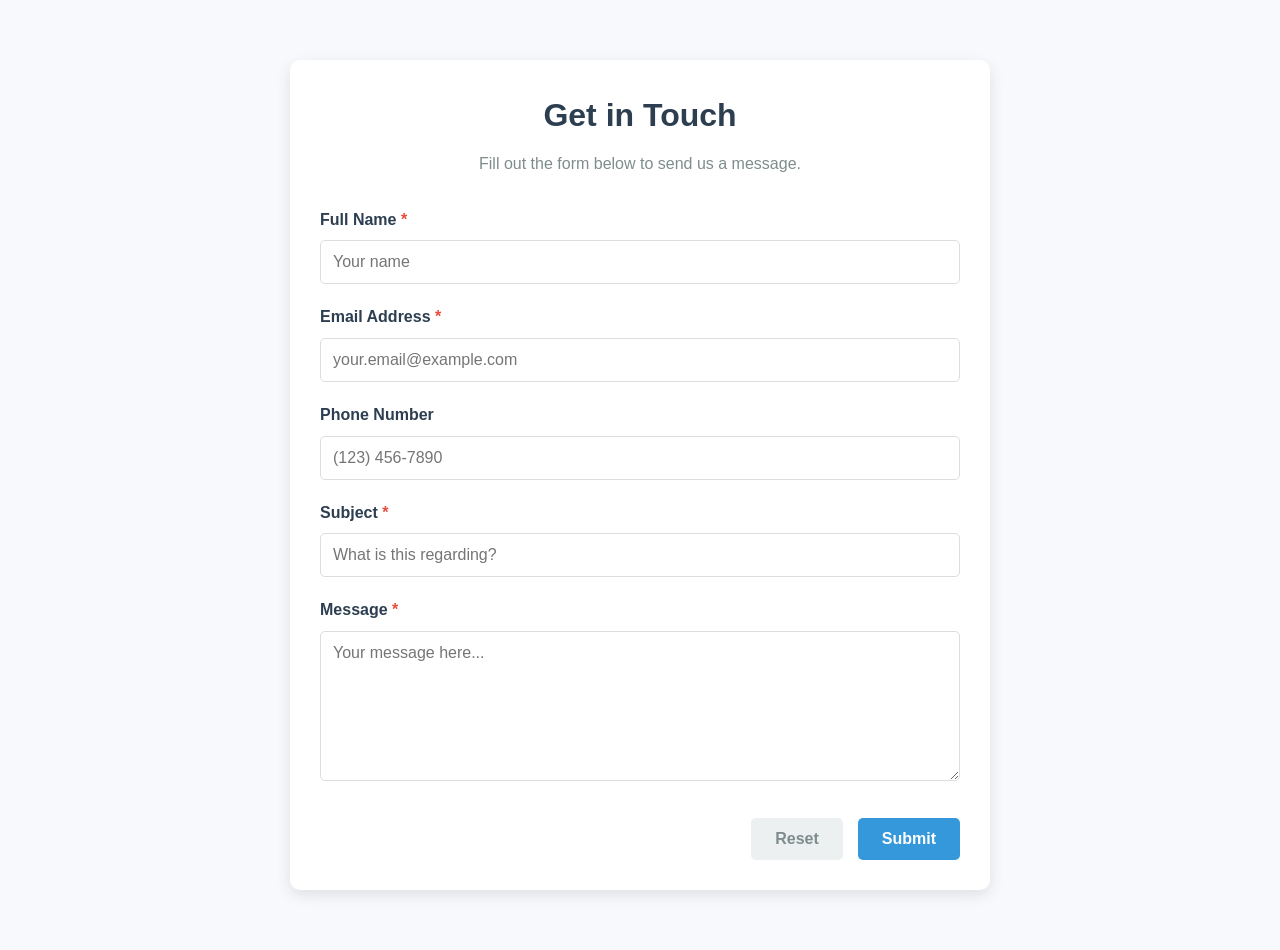
<file: index.html>
<!DOCTYPE html>
<html lang="en">
<head>
    <meta charset="UTF-8">
    <meta name="viewport" content="width=device-width, initial-scale=1.0">
    <title>Contact Form</title>
    <link rel="stylesheet" href="style.css">
</head>
<body>
    <div class="container">
        <h1>Get in Touch</h1>
        <p class="subtitle">Fill out the form below to send us a message.</p>
        
        <form id="contactForm" novalidate>
            <div class="input-group">
                <label for="name">Full Name <span class="required">*</span></label>
                <input type="text" id="name" name="name" placeholder="Your name" required>
                <span class="error-message" id="name-error"></span>
            </div>
            
            <div class="input-group">
                <label for="email">Email Address <span class="required">*</span></label>
                <input type="email" id="email" name="email" placeholder="your.email@example.com" required>
                <span class="error-message" id="email-error"></span>
            </div>
            
            <div class="input-group">
                <label for="phone">Phone Number</label>
                <input type="text" id="phone" name="phone" placeholder="(123) 456-7890">
            </div>
            
            <div class="input-group">
                <label for="subject">Subject <span class="required">*</span></label>
                <input type="text" id="subject" name="subject" placeholder="What is this regarding?" required>
                <span class="error-message" id="subject-error"></span>
            </div>
            
            <div class="input-group">
                <label for="message">Message <span class="required">*</span></label>
                <textarea id="message" name="message" placeholder="Your message here..." required></textarea>
                <span class="error-message" id="message-error"></span>
            </div>
            
            <div class="form-buttons">
                <button type="reset" class="reset-btn">Reset</button>
                <button type="submit" class="submit-btn">Submit</button>
            </div>
            
            <div id="form-success" class="success-message">
                Thank you! Your message has been sent successfully.
            </div>
        </form>
    </div>

    <script>
        document.addEventListener('DOMContentLoaded', function() {
            const contactForm = document.getElementById('contactForm');
            const formSuccess = document.getElementById('form-success');
            
            // Function to validate email format
            function isValidEmail(email) {
                const emailRegex = /^[^\s@]+@[^\s@]+\.[^\s@]+$/;
                return emailRegex.test(email);
            }
            
            // Function to show error
            function showError(input, message) {
                const errorElement = document.getElementById(input.id + '-error');
                errorElement.textContent = message;
                input.classList.add('error');
            }
            
            // Function to clear error
            function clearError(input) {
                const errorElement = document.getElementById(input.id + '-error');
                errorElement.textContent = '';
                input.classList.remove('error');
            }
            
            // Add input event listeners to clear errors when user starts typing
            const inputs = contactForm.querySelectorAll('input, textarea');
            inputs.forEach(input => {
                input.addEventListener('input', function() {
                    clearError(input);
                });
            });
            
            // Form submission handler
            contactForm.addEventListener('submit', function(e) {
                e.preventDefault();
                
                const name = document.getElementById('name');
                const email = document.getElementById('email');
                const subject = document.getElementById('subject');
                const message = document.getElementById('message');
                
                let isValid = true;
                
                // Validate name
                if (name.value.trim() === '') {
                    showError(name, 'Please enter your name');
                    isValid = false;
                }
                
                // Validate email
                if (email.value.trim() === '') {
                    showError(email, 'Please enter your email address');
                    isValid = false;
                } else if (!isValidEmail(email.value.trim())) {
                    showError(email, 'Please enter a valid email address');
                    isValid = false;
                }
                
                // Validate subject
                if (subject.value.trim() === '') {
                    showError(subject, 'Please enter a subject');
                    isValid = false;
                }
                
                // Validate message
                if (message.value.trim() === '') {
                    showError(message, 'Please enter your message');
                    isValid = false;
                }
                
                // If form is valid, show success message
                if (isValid) {
                    // In a real application, you would send data to a server here
                    formSuccess.style.display = 'block';
                    contactForm.reset();
                    
                    // Hide success message after 5 seconds
                    setTimeout(function() {
                        formSuccess.style.display = 'none';
                    }, 5000);
                }
            });
            
            // Reset form handler
            contactForm.addEventListener('reset', function() {
                // Clear all errors
                inputs.forEach(input => {
                    clearError(input);
                });
                
                // Hide success message
                formSuccess.style.display = 'none';
            });
        });
    </script>
</body>
</html>
</file>
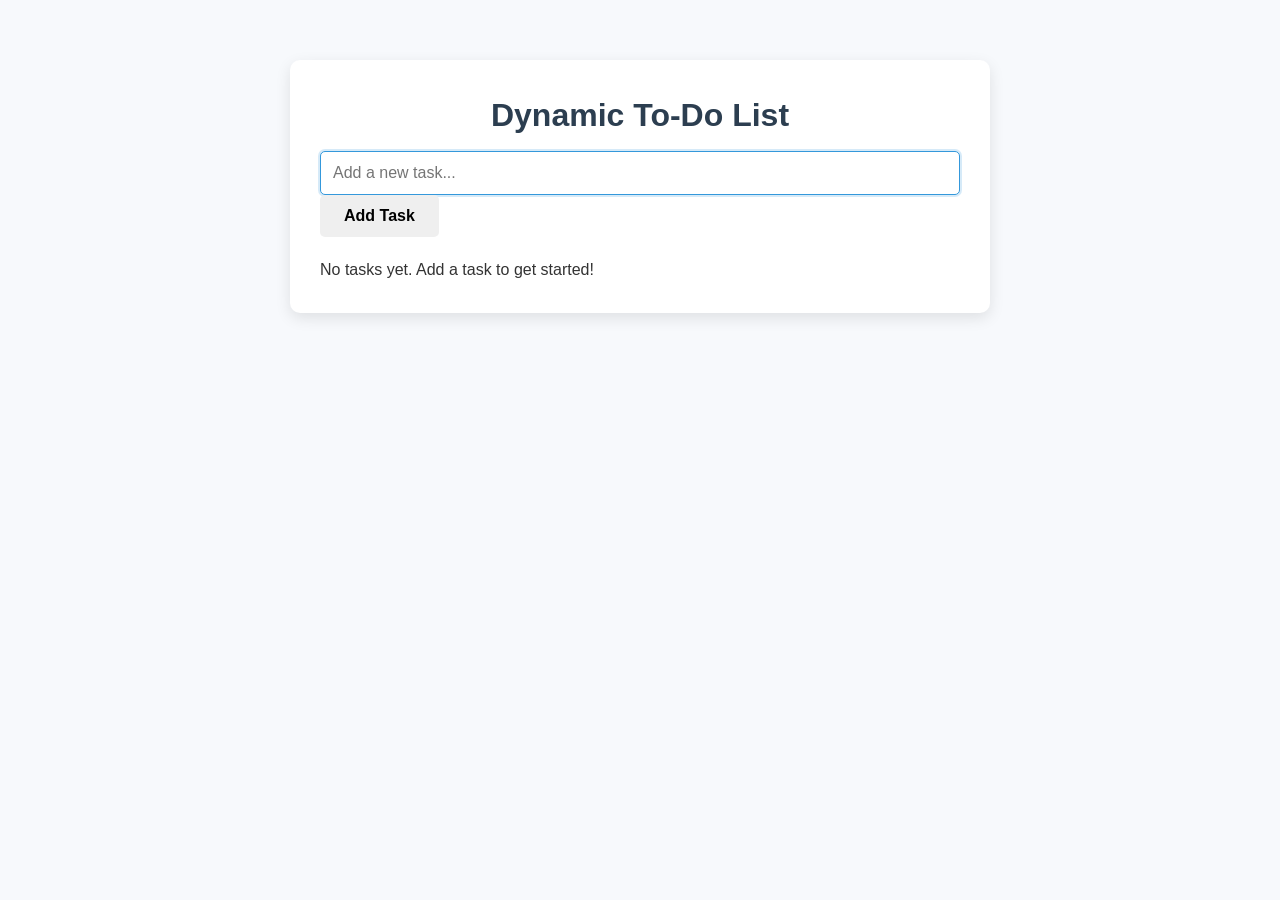
<file: index3.html>
<!DOCTYPE html>
<html lang="en">
<head>
    <meta charset="UTF-8">
    <meta name="viewport" content="width=device-width, initial-scale=1.0">
    <title>Dynamic To-Do List</title>
    <link rel="stylesheet" href="style.css">
</head>
<body>
    <div class="container">
        <h1>Dynamic To-Do List</h1>
        
        <div class="input-group">
            <input type="text" id="task-input" placeholder="Add a new task..." autofocus>
            <button id="add-button">Add Task</button>
        </div>
        
        <ul id="task-list" class="task-list">
            <!-- Tasks will be added here dynamically -->
        </ul>
        
        <div id="empty-message" class="empty-list">No tasks yet. Add a task to get started!</div>
    </div>

    <script src="script.js"></script>
</body>
</html>
</file>
<file: style.css>
/* Reset default browser styles */
* {
    margin: 0;
    padding: 0;
    box-sizing: border-box;
    font-family: 'Segoe UI', Tahoma, Geneva, Verdana, sans-serif;
}

body {
    background-color: #f7f9fc;
    color: #333;
    line-height: 1.6;
    padding: 20px;
}

.container {
    max-width: 700px;
    margin: 40px auto;
    padding: 30px;
    background-color: #fff;
    border-radius: 10px;
    box-shadow: 0 5px 15px rgba(0, 0, 0, 0.1);
}

h1 {
    text-align: center;
    color: #2c3e50;
    margin-bottom: 10px;
}

.subtitle {
    text-align: center;
    color: #7f8c8d;
    margin-bottom: 30px;
}

.input-group {
    margin-bottom: 20px;
}

label {
    display: block;
    margin-bottom: 8px;
    color: #2c3e50;
    font-weight: 600;
}

.required {
    color: #e74c3c;
}

input, textarea {
    width: 100%;
    padding: 12px;
    border: 1px solid #ddd;
    border-radius: 5px;
    font-size: 16px;
    transition: border-color 0.3s, box-shadow 0.3s;
}

input:focus, textarea:focus {
    outline: none;
    border-color: #3498db;
    box-shadow: 0 0 0 2px rgba(52, 152, 219, 0.2);
}

textarea {
    min-height: 150px;
    resize: vertical;
}

.form-buttons {
    display: flex;
    justify-content: flex-end;
    gap: 15px;
    margin-top: 30px;
}

button {
    padding: 12px 24px;
    border: none;
    border-radius: 5px;
    font-size: 16px;
    font-weight: 600;
    cursor: pointer;
    transition: all 0.3s ease;
}

.reset-btn {
    background-color: #ecf0f1;
    color: #7f8c8d;
}

.reset-btn:hover {
    background-color: #dfe6e9;
}

.submit-btn {
    background-color: #3498db;
    color: white;
}

.submit-btn:hover {
    background-color: #2980b9;
}

/* Error styles */
.error-message {
    display: block;
    color: #e74c3c;
    font-size: 14px;
    margin-top: 5px;
}

input.error, textarea.error {
    border-color: #e74c3c;
}

input.error:focus, textarea.error:focus {
    box-shadow: 0 0 0 2px rgba(231, 76, 60, 0.2);
}

/* Success message */
.success-message {
    display: none;
    background-color: #2ecc71;
    color: white;
    text-align: center;
    padding: 15px;
    border-radius: 5px;
    margin-top: 20px;
    font-weight: 600;
}

/* Responsive styling */
@media (max-width: 768px) {
    .container {
        padding: 20px;
        margin: 20px auto;
    }
    
    .form-buttons {
        flex-direction: column;
    }
    
    button {
        width: 100%;
    }
    
    .reset-btn {
        order: 2;
    }
    
    .submit-btn {
        order: 1;
        margin-bottom: 10px;
    }
}
</file>
